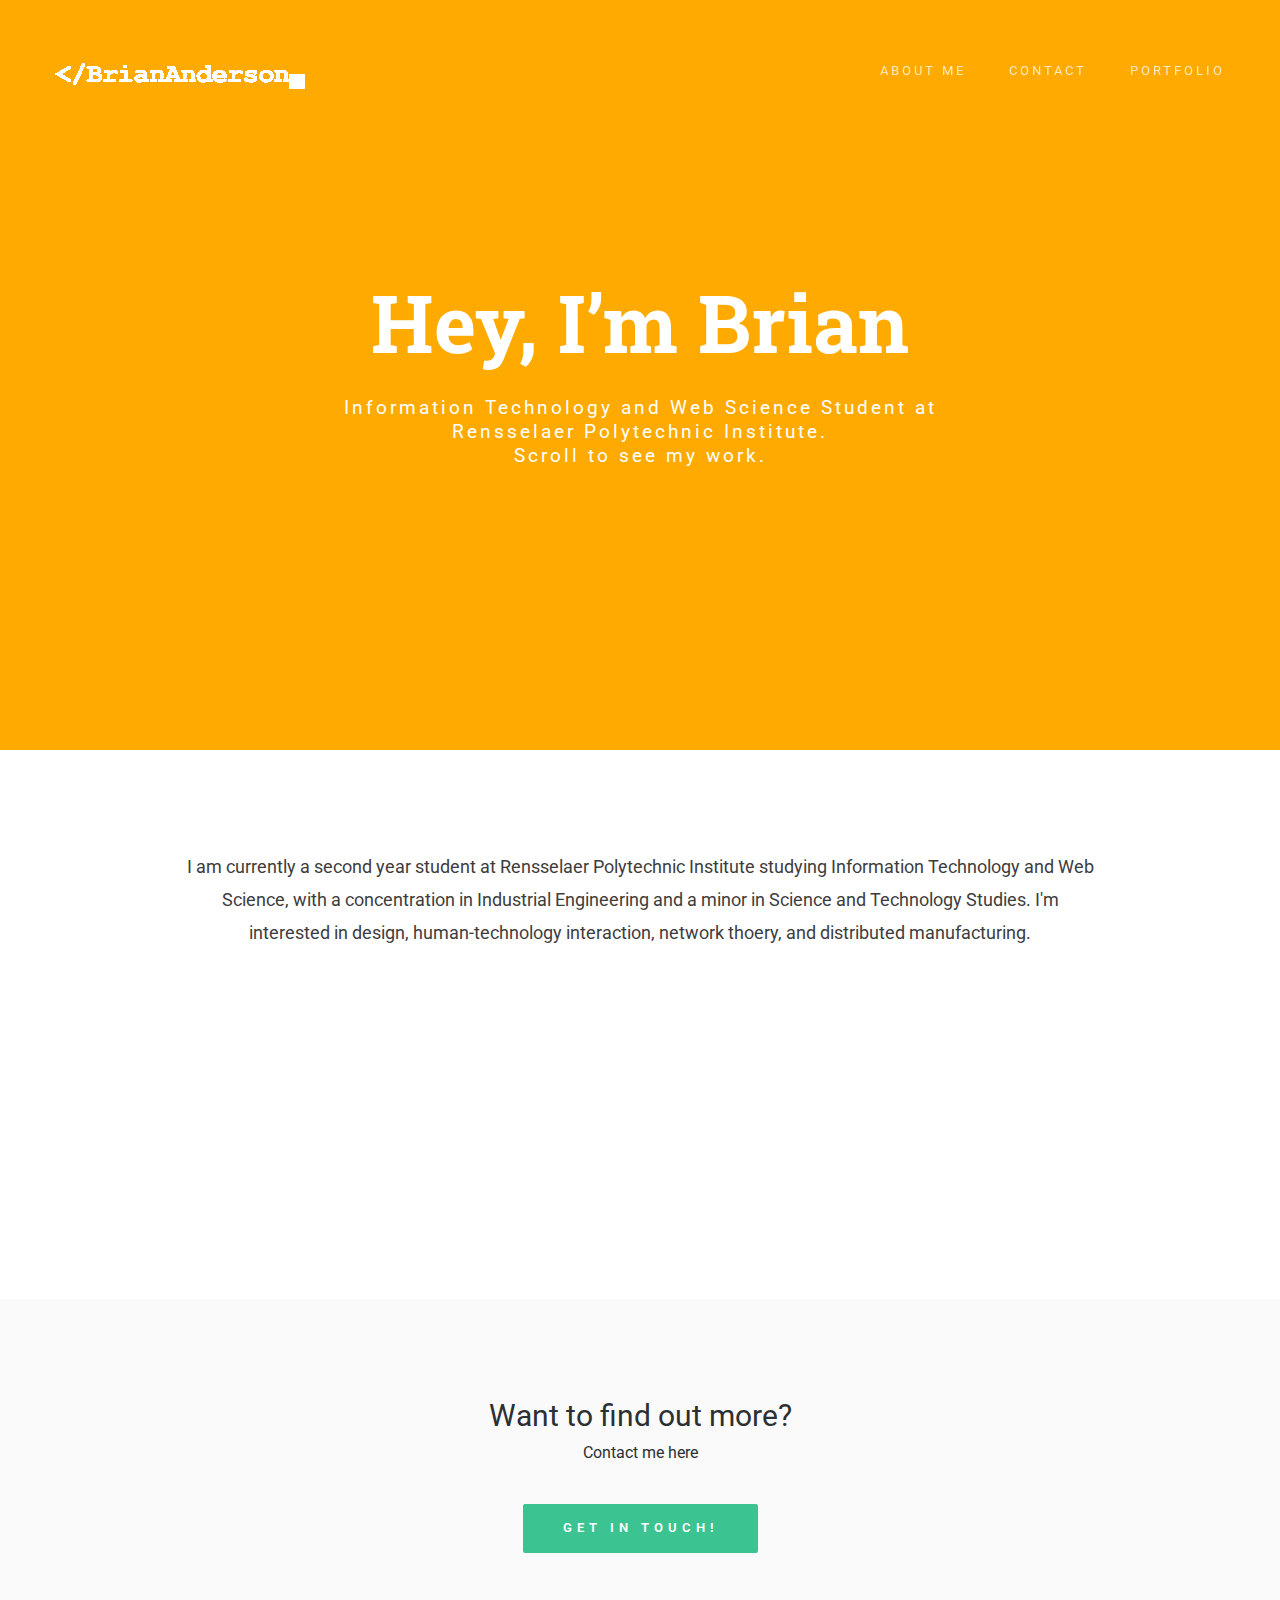
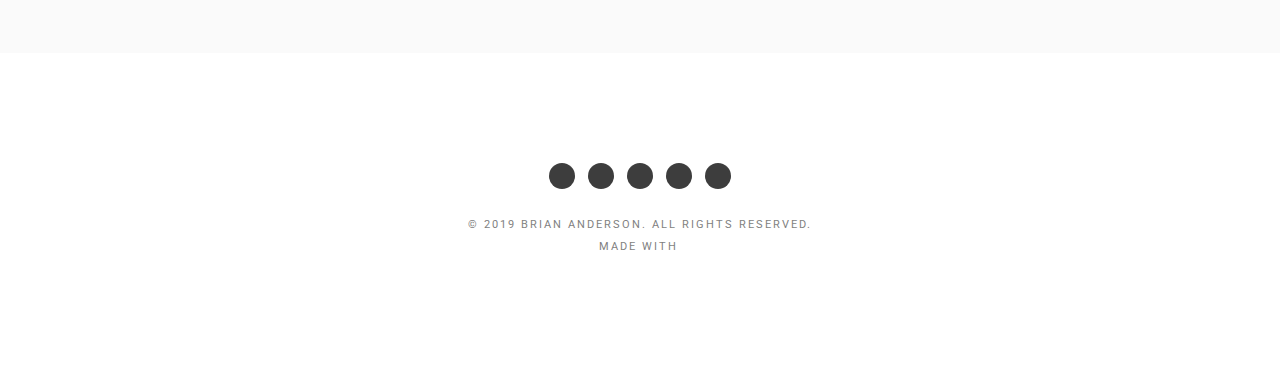
<file: index.html>
<!doctype html>
<!--[if lt IE 7]>      <html class="no-js lt-ie9 lt-ie8 lt-ie7" lang=""> <![endif]-->
<!--[if IE 7]>         <html class="no-js lt-ie9 lt-ie8" lang=""> <![endif]-->
<!--[if IE 8]>         <html class="no-js lt-ie9" lang=""> <![endif]-->
<!--[if gt IE 8]><!-->
<html class="no-js" lang="">
<!--<![endif]-->

<head>
<meta charset="utf-8">
<meta name="description" content="">
<meta name="viewport" content="width=device-width, initial-scale=1">
<title>Brian Anderson</title>
<link rel="stylesheet" href="css/bootstrap.min.css">
<link rel="stylesheet" href="css/jquery.fancybox.css">
<link rel="stylesheet" href="css/main.css">
<link rel="stylesheet" href="css/responsive.css">
<link rel="stylesheet" href="css/animate.min.css">
<link rel="stylesheet" href="https://use.fontawesome.com/releases/v5.7.1/css/all.css" integrity="sha384-fnmOCqbTlWIlj8LyTjo7mOUStjsKC4pOpQbqyi7RrhN7udi9RwhKkMHpvLbHG9Sr" crossorigin="anonymous">
<link rel="icon" href="images/favi-01.png" type="image">
</head>

<body>
<!-- header section -->
<section class="banner" role="banner">
  <header id="header"> 
    <!-- navigation section  -->
    <div class="header-content clearfix"> <a class="logo" href="#"><img src="images/logo_gif.gif" alt="Brian Anderson Logo"></a>
      <nav class="navigation" role="navigation">
        <ul class="primary-nav">
          <li><a href="about.html">About Me</a></li>
          <li><a href="contact.html">Contact</a></li>
          <li><a href="index.html#works">Portfolio</a></li>
        </ul>
      </nav>
      <a href="#" class="nav-toggle">Menu<span></span></a> </div>
    <!-- navigation section  --> 
  </header>
  
  <!-- banner text -->
  <div class="container">
    <div class="col-md-10 col-md-offset-1">
      <div class="banner-text text-center">
        <h1>Hey, I’m Brian</h1>
        <p>Information Technology and Web Science Student at <br> Rensselaer Polytechnic Institute.<br>
          Scroll to see my work.</p>
        <!-- banner text --> 
      </div>
    </div>
  </div>
</section>
<!-- header section --> 
<!-- description text section -->
<section id="descripton" class="section descripton">
  <div class="container">
    <div class="col-md-10 col-md-offset-1 text-center">
      <p>I am currently a second year student at Rensselaer Polytechnic Institute studying Information Technology and Web Science, with a concentration in Industrial Engineering and a minor in Science and Technology Studies. I'm interested in design, human-technology interaction, network thoery, and distributed manufacturing. </p>
    </div>
  </div>
</section>
<!-- description text section --> 
<!-- portfolio section -->
<section id="works" class="works section no-padding">
  <div class="container-fluid">
    <div class="row no-gutter">
      <div class="col-lg-3 col-md-6 col-sm-6 work"> <a href="portfolio/pages/resume.html" target="_self" class="work-box"> <img src="images/work-1.jpg" alt="">
        <div class="overlay">
          <div class="overlay-caption">
            <h5>My Resume</h5>
            <p></p>
          </div>
        </div>
        <!-- overlay --> 
        </a> </div>
      <div class="col-lg-3 col-md-6 col-sm-6 work"> <a href="http://meshup.us/" class="work-box" target="_blank"> <img src="images/work-2.jpg" alt="">
        <div class="overlay">
          <div class="overlay-caption">
            <h5>Intro to ITWS</h5>
            <p>Final Project - Web App</p>
          </div>
        </div>
        <!-- overlay --> 
        </a> </div>
      <div class="col-lg-3 col-md-6 col-sm-6 work"> <a href="images/work-3.jpg" class="work-box"> <img src="images/work-3.jpg" alt="">
        <div class="overlay">
          <div class="overlay-caption">
            <h5>My Research</h5>
            <p>Network Science & Visualization</p>
          </div>
        </div>
        <!-- overlay --> 
        </a> </div>
      <div class="col-lg-3 col-md-6 col-sm-6 work"> <a href="images/work-4.jpg" class="work-box"> <img src="images/work-4.jpg" alt="">
        <div class="overlay">
          <div class="overlay-caption">
            <h5>My Graphic Design</h5>
            <p>View Portfolio</p>
          </div>
          </div>        
        <!-- overlay --> 
        </a> </div>
    </div>
  </div>
</section>
<!-- portfolio section --> 
<!-- hire me section -->
<section id="hireme" class="section hireme">
  <div class="container">
    <div class="col-md-8 col-md-offset-2 text-center">
      <h3>Want to find out more?</h3>
      <p>Contact me here</p>
      <a href="contact.html" class="btn btn-large">Get in Touch!</a> </div>
  </div>
</section>
<!-- hire me section --> 
<!-- footer -->
<footer class="section footer">
  <div class="footer-bottom">
    <div class="container">
      <div class="col-md-12">
        <p>
        <ul class="footer-share">
          <li><a href="portfolio/pages/resume.html" target="_self"><i class="far fa-file-alt"></i></a></li>
          <li><a href="https://www.linkedin.com/in/brian-c-anderson/"><i class="fab fa-linkedin-in"></i></a></li>
          <li><a href="https://www.instagram.com/callmebwian/?hl=en"><i class="fab fa-instagram"></i></a></li>
          <li><a href="https://github.com/CallMeBwian"><i class="fab fa-github"></i></a></li>
          <li><a href=mailto:anderb5@rpi.edu><i class="far fa-envelope"></i></a></li>
        </ul>
        <br>
        <p>© 2019 Brian Anderson. All rights reserved.<br>
          Made with <i class="fab fa-html5"></i></p>
      </div>
    </div>
  </div>
</footer>
<!-- footer --> 

<!-- JS FILES --> 
<script src="https://ajax.googleapis.com/ajax/libs/jquery/1.11.3/jquery.min.js"></script> 
<script src="js/bootstrap.min.js"></script> 
<script src="js/jquery.fancybox.pack.js"></script> 
<script src="js/jquery.waypoints.min.js"></script> 
<script src="js/retina.min.js"></script> 
<script src="js/modernizr.js"></script> 
<script src="js/main.js"></script>
</body>
</html>
</file>
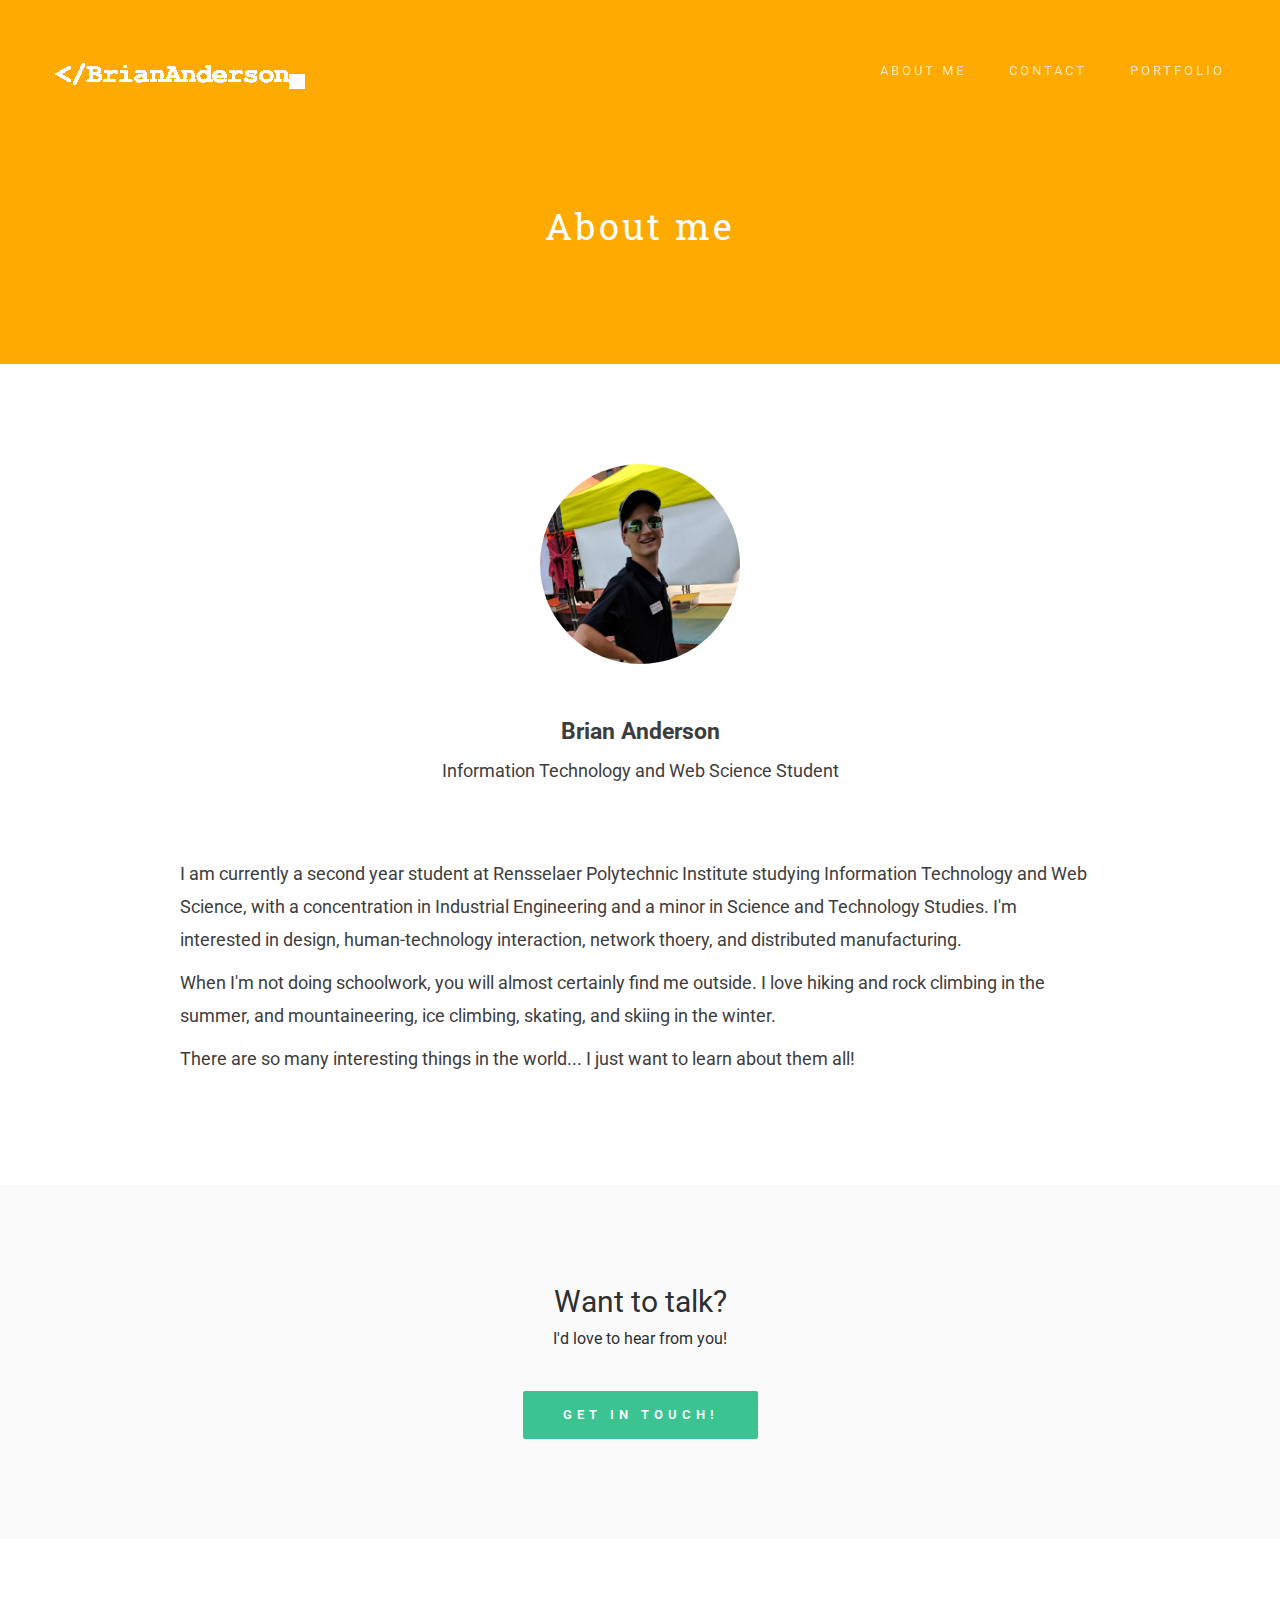
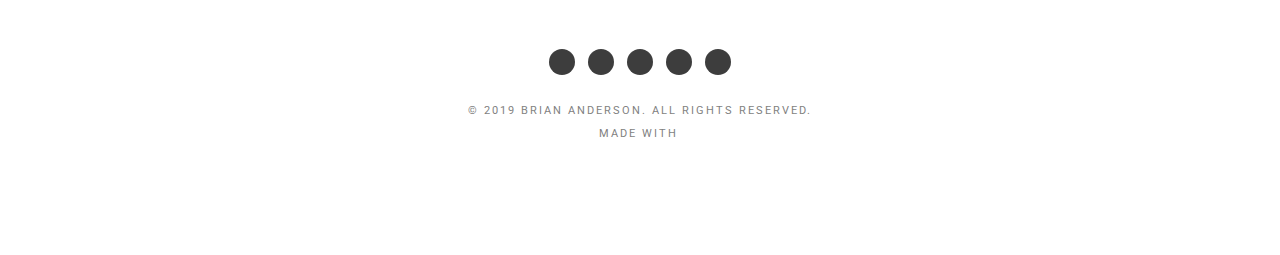
<file: about.html>
<!doctype html>
<!--[if lt IE 7]>      <html class="no-js lt-ie9 lt-ie8 lt-ie7" lang=""> <![endif]-->
<!--[if IE 7]>         <html class="no-js lt-ie9 lt-ie8" lang=""> <![endif]-->
<!--[if IE 8]>         <html class="no-js lt-ie9" lang=""> <![endif]-->
<!--[if gt IE 8]><!-->
<html class="no-js" lang="">
<!--<![endif]-->

<head>
<meta charset="utf-8">
<meta name="description" content="">
<meta name="viewport" content="width=device-width, initial-scale=1">
<title>Brian Anderson - About</title>
<link rel="stylesheet" href="css/bootstrap.min.css">
<link rel="stylesheet" href="css/jquery.fancybox.css">
<link rel="stylesheet" href="css/main.css">
<link rel="stylesheet" href="css/responsive.css">
<link rel="stylesheet" href="css/animate.min.css">
<link rel="stylesheet" href="https://use.fontawesome.com/releases/v5.7.1/css/all.css" integrity="sha384-fnmOCqbTlWIlj8LyTjo7mOUStjsKC4pOpQbqyi7RrhN7udi9RwhKkMHpvLbHG9Sr" crossorigin="anonymous">
    <link rel="icon" href="images/favi-01.png" type="image">
</head>

<body>
<!-- header section -->
<section class="innerbanner" role="banner">
  <header id="header"> 
    <!-- navigation section  -->
    <div class="header-content clearfix"> <a class="logo" href="index.html"><img src="images/logo_gif.gif" alt="Brian Anderson Logo"></a>
      <nav class="navigation" role="navigation">
        <ul class="primary-nav">
          <li><a href="about.html">About Me</a></li>
          <li><a href="contact.html">Contact</a></li>
          <li><a href="index.html#works">Portfolio</a></li>
        </ul>
      </nav>
      <a href="#" class="nav-toggle">Menu<span></span></a> </div>
    <!-- navigation section  --> 
  </header>
  
  <!-- banner text -->
  <div class="container">
    <div class="col-md-10 col-md-offset-1">
      <div class="innerbanner-text text-center">
        <p>About me</p>
        <!-- banner text --> 
      </div>
    </div>
  </div>
</section>
<!-- header section --> 
<!-- description text section -->
<section id="inner-description" class="section inner-description">
  <div class="container">
    <div class="col-md-10 col-md-offset-1 text-center"> <img src="images/designer-pic.jpg" alt="My Picture">
      <h1>Brian Anderson</h1>
      <p>Information Technology and Web Science Student</p>
    </div>
    <div class="col-md-10 col-md-offset-1 space">
      <p>I am currently a second year student at Rensselaer Polytechnic Institute studying Information Technology and Web Science, with a concentration in Industrial Engineering and a minor in Science and Technology Studies. I'm interested in design, human-technology interaction, network thoery, and distributed manufacturing. </p>
      <p>When I'm not doing schoolwork, you will almost certainly find me outside. I love hiking and rock climbing in the summer, and mountaineering, ice climbing, skating, and skiing in the winter. </p>
      <p>There are so many interesting things in the world... I just want to learn about them all!</p>
    </div>
  </div>
</section>
<!-- description text section --> 

<!-- hire me section -->
<section id="hireme" class="section hireme">
  <div class="container">
    <div class="col-md-8 col-md-offset-2 text-center">
      <h3>Want to talk?</h3>
      <p>I'd love to hear from you!</p>
      <a href="https://github.com/kamalcha/ActiveBox/archive/master.zip" class="btn btn-large">Get in Touch!</a> </div>
  </div>
</section>
<!-- hire me section --> 
<!-- footer -->
<footer class="section footer">
  <div class="footer-bottom">
    <div class="container">
      <div class="col-md-12">
        <p>
        <ul class="footer-share">
          <li><a href="portfolio/pages/resume.html" target="_self"><i class="far fa-file-alt"></i></a></li>
          <li><a href="https://www.linkedin.com/in/brian-c-anderson/"><i class="fab fa-linkedin-in"></i></a></li>
          <li><a href="https://www.instagram.com/callmebwian/?hl=en"><i class="fab fa-instagram"></i></a></li>
          <li><a href="https://github.com/CallMeBwian"><i class="fab fa-github"></i></a></li>
          <li><a href=mailto:anderb5@rpi.edu><i class="far fa-envelope"></i></a></li>
        </ul>
        <br>
        <p>© 2019 Brian Anderson. All rights reserved.<br>
          Made with <i class="fab fa-html5"></i></p>
      </div>
    </div>
  </div>
</footer>
<!-- footer --> 

<!-- JS FILES --> 
<script src="https://ajax.googleapis.com/ajax/libs/jquery/1.11.3/jquery.min.js"></script> 
<script src="js/bootstrap.min.js"></script> 
<script src="js/jquery.fancybox.pack.js"></script> 
<script src="js/jquery.waypoints.min.js"></script> 
<script src="js/retina.min.js"></script> 
<script src="js/modernizr.js"></script> 
<script src="js/main.js"></script>
</body>
</html>
</file>
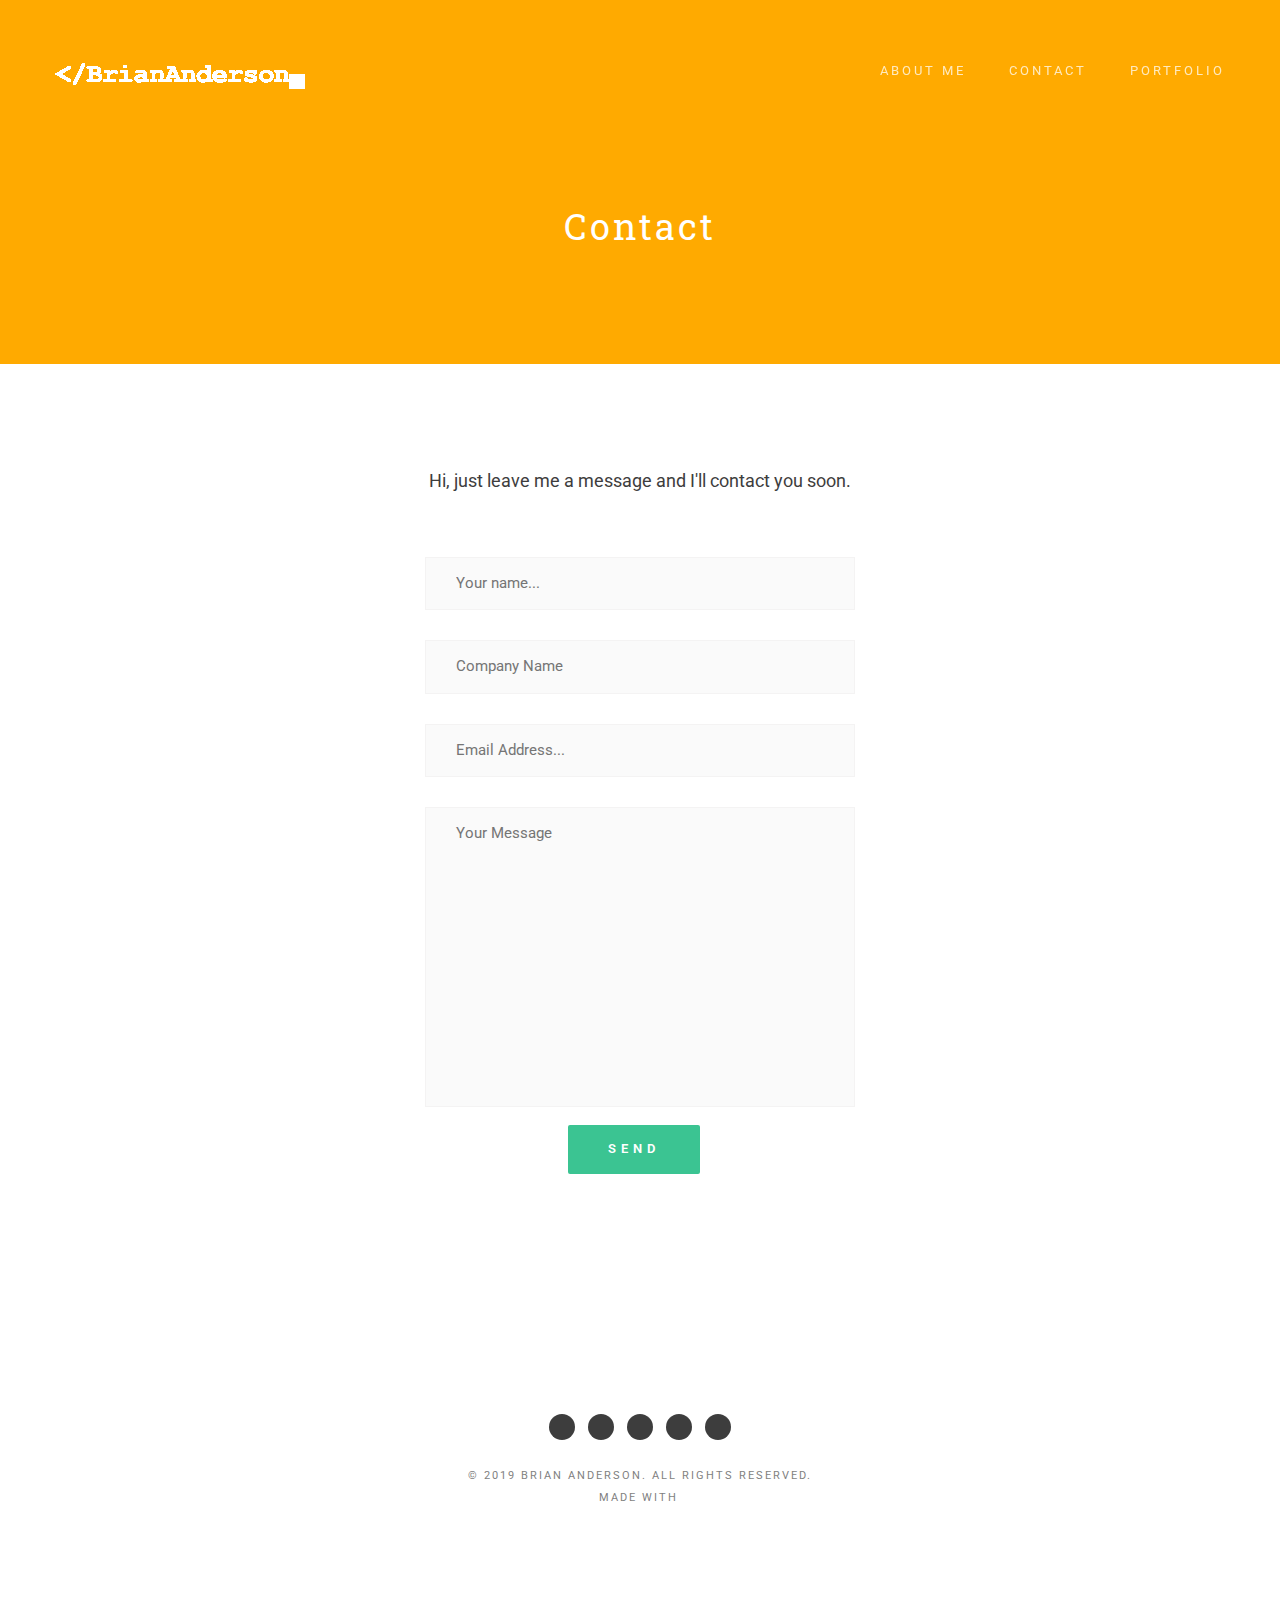
<file: contact.html>
<!doctype html>
<!--[if lt IE 7]>      <html class="no-js lt-ie9 lt-ie8 lt-ie7" lang=""> <![endif]-->
<!--[if IE 7]>         <html class="no-js lt-ie9 lt-ie8" lang=""> <![endif]-->
<!--[if IE 8]>         <html class="no-js lt-ie9" lang=""> <![endif]-->
<!--[if gt IE 8]><!-->
<html class="no-js" lang="">
<!--<![endif]-->

<head>
<meta charset="utf-8">
<meta name="description" content="">
<meta name="viewport" content="width=device-width, initial-scale=1">
<title>Brian Anderson - Contact</title>
<link rel="stylesheet" href="css/bootstrap.min.css">
<link rel="stylesheet" href="css/jquery.fancybox.css">
<link rel="stylesheet" href="css/main.css">
<link rel="stylesheet" href="css/responsive.css">
<link rel="stylesheet" href="css/animate.min.css">
<link rel="stylesheet" href="https://use.fontawesome.com/releases/v5.7.1/css/all.css" integrity="sha384-fnmOCqbTlWIlj8LyTjo7mOUStjsKC4pOpQbqyi7RrhN7udi9RwhKkMHpvLbHG9Sr" crossorigin="anonymous">
    <link rel="icon" href="images/favi-01.png" type="image">
</head>

<body>
<!-- header section -->
<section class="innerbanner" role="banner">
  <header id="header"> 
    <!-- navigation section  -->
    <div class="header-content clearfix"> <a class="logo" href="index.html"><img src="images/logo_gif.gif" alt="Brian Anderson Logo"></a>
      <nav class="navigation" role="navigation">
        <ul class="primary-nav">
          <li><a href="about.html">About Me</a></li>
          <li><a href="contact.html">Contact</a></li>
          <li><a href="index.html#works">Portfolio</a></li>
        </ul>
      </nav>
      <a href="#" class="nav-toggle">Menu<span></span></a> </div>
    <!-- navigation section  --> 
  </header>
  <!-- banner text -->
  <div class="container">
    <div class="col-md-10 col-md-offset-1">
      <div class="innerbanner-text text-center">
        <p>Contact</p>
        <!-- banner text --> 
      </div>
    </div>
  </div>
</section>
<!-- header section --> 
<!-- description text section -->
<section id="inner-description" class="section inner-description">
  <div class="container">
    <div class="col-md-10 col-md-offset-1 text-center">
      <p>Hi, just leave me a message and I'll contact you soon.</p>
      <!--contact form start-->
      <div class="col-md-6 col-md-offset-3 conForm">
        <div id="message"></div>
        <form action="https://www.enformed.io/kz1cxnkr" method="POST" name="cform" id="cform">
          <input name="name" id="name" type="text" class="col-xs-12 col-sm-12 col-md-12 col-lg-12" placeholder="Your name..." required>
          <input name="company" id="company" type="text" class="col-xs-12 col-sm-12 col-md-12 col-lg-12" placeholder="Company Name">
          <input name="email" id="email" type="email" class=" col-xs-12 col-sm-12 col-md-12 col-lg-12 noMarr" placeholder="Email Address..."required >
          <textarea name="comments" id="comments" cols="" rows="" class="col-xs-12 col-sm-12 col-md-12 col-lg-12" placeholder="Your Message"required></textarea>    
          
<input type="hidden" name="*default_email" value="anderb5@rpi.edu"/>
            
<input type="hidden" name="*honeypot" />
            
<input type="hidden" name="*subject" value="Personal Homepage Inquiry" />
            
                        
          <input type="submit" id="submit" name="send" class="submitBnt" value="Send">
          <div id="simple-msg"></div>
        </form>
      </div>
      <!--contact form end--> 
    </div>
  </div>
</section>
<!-- description text section --> 
<!-- footer -->
<footer class="section footer">
  <div class="footer-bottom">
    <div class="container">
      <div class="col-md-12">
        <p>
        <ul class="footer-share">
          <li><a href="portfolio/pages/resume.html" target="_self"><i class="far fa-file-alt"></i></a></li>
          <li><a href="https://www.linkedin.com/in/brian-c-anderson/"><i class="fab fa-linkedin-in"></i></a></li>
          <li><a href="https://www.instagram.com/callmebwian/?hl=en"><i class="fab fa-instagram"></i></a></li>
          <li><a href="https://github.com/CallMeBwian"><i class="fab fa-github"></i></a></li>
          <li><a href=mailto:anderb5@rpi.edu><i class="far fa-envelope"></i></a></li>
        </ul>
        <br>
        <p>© 2019 Brian Anderson. All rights reserved.<br>
          Made with <i class="fab fa-html5"></i></p>
      </div>
    </div>
  </div>
</footer>
<!-- footer --> 

<!-- JS FILES --> 
<script src="https://ajax.googleapis.com/ajax/libs/jquery/1.11.3/jquery.min.js"></script> 
<script src="js/bootstrap.min.js"></script> 
<script src="js/jquery.fancybox.pack.js"></script> 
<script src="js/jquery.waypoints.min.js"></script> 
<script src="js/retina.min.js"></script> 
<script src="js/modernizr.js"></script> 
<script src="js/jquery.contact.js"></script> 
<script src="js/main.js"></script>
</body>
</html>
</file>
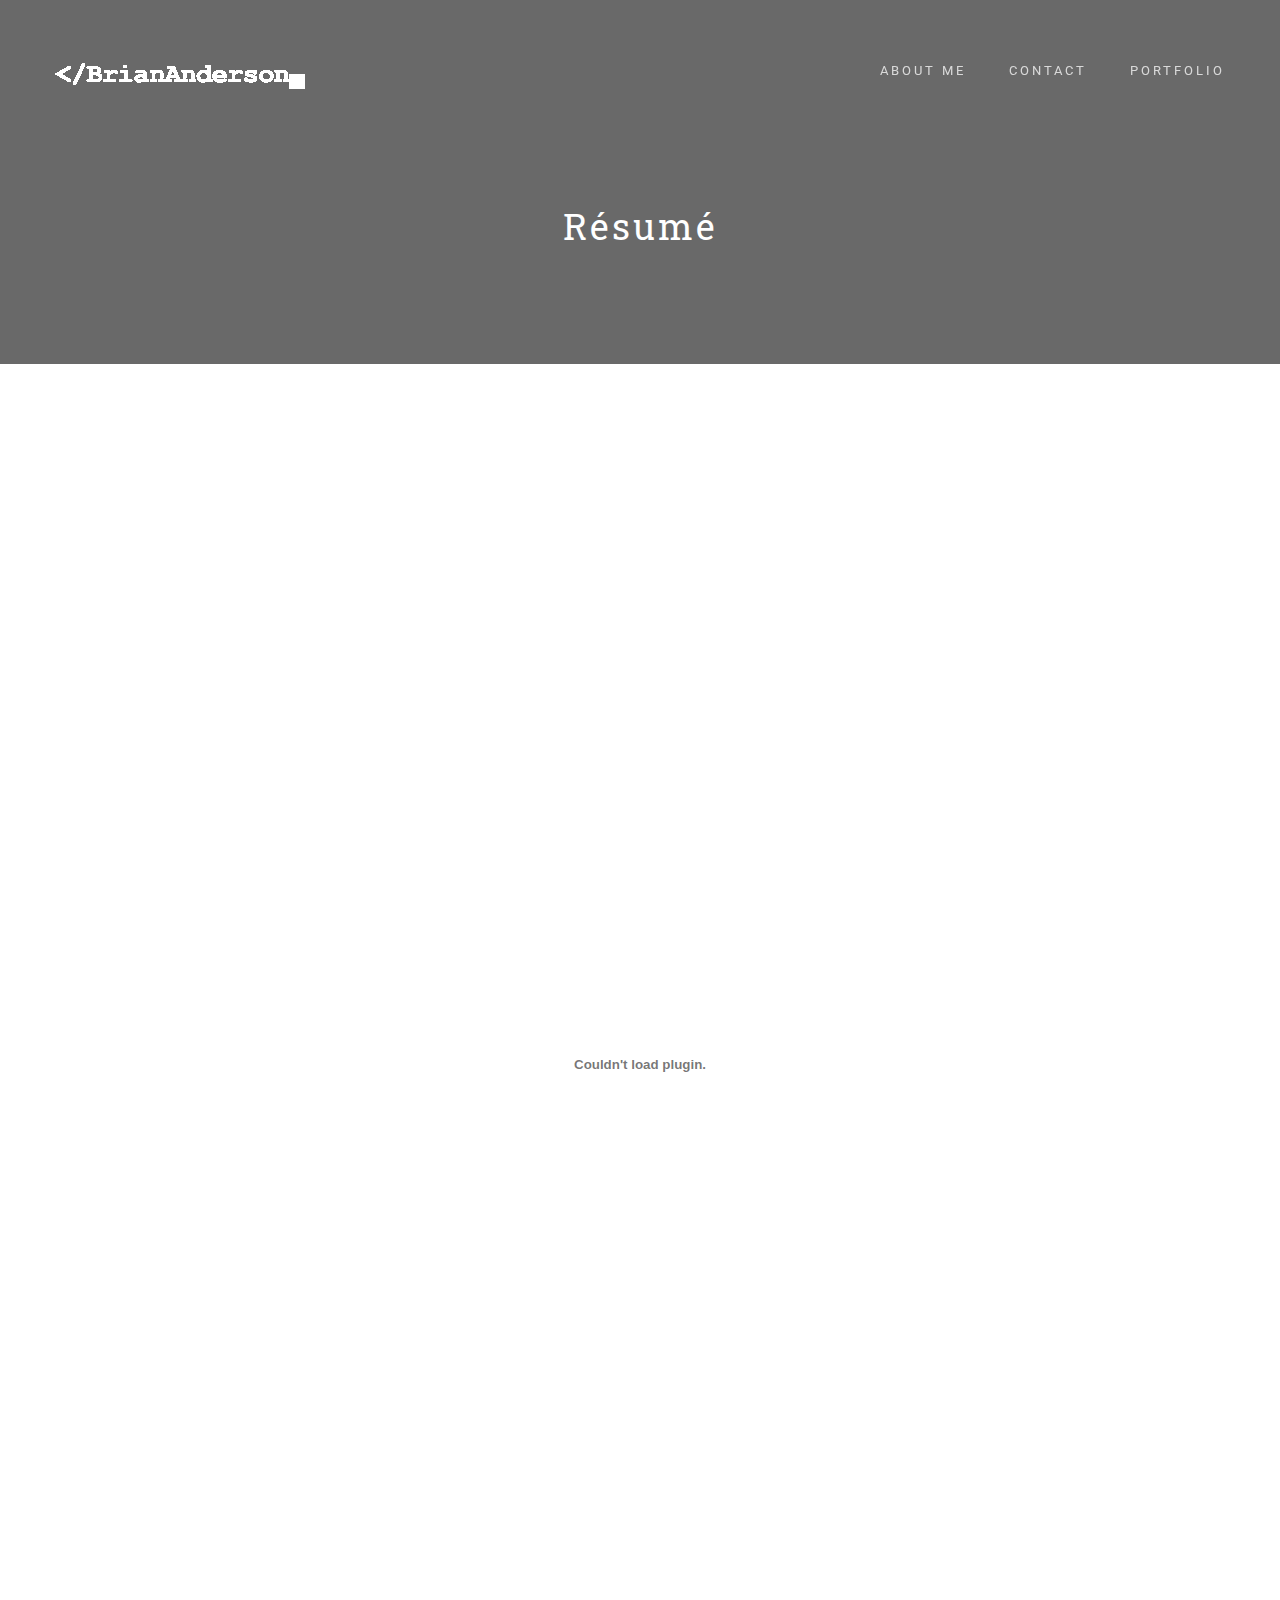
<file: portfolio/pages/resume.html>
<!doctype html>
<!--[if lt IE 7]>      <html class="no-js lt-ie9 lt-ie8 lt-ie7" lang=""> <![endif]-->
<!--[if IE 7]>         <html class="no-js lt-ie9 lt-ie8" lang=""> <![endif]-->
<!--[if IE 8]>         <html class="no-js lt-ie9" lang=""> <![endif]-->
<!--[if gt IE 8]><!-->
<html class="no-js" lang="">
<!--<![endif]-->

<head>
<meta charset="utf-8">
<meta name="description" content="">
<meta name="viewport" content="width=device-width, initial-scale=1">
<title>Brian Anderson - Résumé</title>
<link rel="stylesheet" href="../../css/bootstrap.min.css">
<link rel="stylesheet" href="../../css/jquery.fancybox.css">
<link rel="stylesheet" href="../../css/main.css">
<link rel="stylesheet" href="../../css/responsive.css">
<link rel="stylesheet" href="../../css/animate.min.css">
<link rel="stylesheet" href="https://use.fontawesome.com/releases/v5.7.1/css/all.css" integrity="sha384-fnmOCqbTlWIlj8LyTjo7mOUStjsKC4pOpQbqyi7RrhN7udi9RwhKkMHpvLbHG9Sr" crossorigin="anonymous">
    <link rel="icon" href="../../images/favi-01.png" type="image">
</head>

<body>
<!-- header section -->
<section class="innerbanner-sub" role="banner">
  <header id="header"> 
    <!-- navigation section  -->
    <div class="header-content clearfix"> <a class="logo" href="../../index.html"><img src="../../images/logo_gif.gif" alt="Brian Anderson Logo"></a>
      <nav class="navigation" role="navigation">
        <ul class="primary-nav">
          <li><a href="../../about.html">About Me</a></li>
          <li><a href="../../contact.html">Contact</a></li>
          <li><a href="../../index.html#works">Portfolio</a></li>
        </ul>
      </nav>
      <a href="#" class="nav-toggle">Menu<span></span></a> </div>
    <!-- navigation section  --> 
  </header>
  <!-- banner text -->
  <div class="container">
    <div class="col-md-10 col-md-offset-1">
      <div class="innerbanner-text text-center">
        <p>Résumé</p>
        <!-- banner text --> 
      </div>
    </div>
  </div>
</section>
<!-- header section --> 
<!-- description text section -->
<section id="inner-description" class="section inner-description">
  <div class="container">
    <div class="col-md-10 col-md-offset-1 text-center">
        <embed src="../resources/resume/Resume_BrianAnderson.PDF" type="application/pdf" width="100%" height="1200px" zoom="100"/>
     
    </div>
  </div>
</section>
<!-- description text section --> 

<!-- footer --> 

<!-- JS FILES --> 
<script src="https://ajax.googleapis.com/ajax/libs/jquery/1.11.3/jquery.min.js"></script> 
<script src="../../js/bootstrap.min.js"></script> 
<script src="../../js/jquery.fancybox.pack.js"></script> 
<script src="../../js/jquery.waypoints.min.js"></script> 
<script src="../../js/retina.min.js"></script> 
<script src="../../js/modernizr.js"></script> 
<script src="../../js/jquery.contact.js"></script> 
<script src="../../js/main.js"></script>
</body>
</html>
</file>
<file: css/main.css>
/* ------------------------------------------------------------------------------
	Template Name: Minifolio
	Author: Designstub
	Author URI: http://www.designstub.com
	License: GNU General Public License version 3.0
	License URI: http://www.gnu.org/licenses/gpl-3.0.html
	Version: 1.0

/* ------------------------------------------------------------------------------
	Typography
-------------------------------------------------------------------------------*/

@import url(http://fonts.googleapis.com/css?family=Roboto:300,400,500,600,700);
@import url(http://fonts.googleapis.com/css?family=Roboto%20Slab:300,400,500,600,700);



p {
	font-size: 14px;
	line-height: 22.4px;
	color: #6c7279;
}
h1 {
	font-size: 65px;
	color: #2d3033;
}
h2 {
	font-size: 40px;
	color: #2d3033;
}
h3 {
	font-size: 28px;
	color: #2d3033;
	font-weight: 300;
}
h4 {
	font-size: 22px;
	color: #2d3033;
	font-weight: 400;
}
h5 {
	font-size: 14px;
	color: #2d3033;
	text-transform: uppercase;
	font-weight: 700;
}
.btn {
	background-color: #3bc492;
	color: #fff;
	font-size: 13px;
	font-weight: 600;
	letter-spacing: 5px;
	border: 0;
	-moz-border-radius: 2px;
	-webkit-border-radius: 2px;
	border-radius: 2px;
	display: inline-block;
	text-transform: uppercase;
}
.btn:hover, .btn:focus {
	background-color: #3d3d3d;
	color: #fff;
}
.btn-large {
	padding: 15px 40px;
}
/* ------------------------------------------------------------------------------
	Global Styles
-------------------------------------------------------------------------------*/
a {
	color: #e84545;
}
a:hover, a:focus {
	text-decoration: none;
	-moz-transition: background-color, color, 0.3s;
	-o-transition: background-color, color, 0.3s;
	-webkit-transition: background-color, color, 0.3s;
	transition: background-color, color, 0.3s;
}
body {
	font-family: "Roboto", sans-serif;
	font-weight: 400;
	color: #6c7279;
}
ul, ol {
	margin: 0;
	padding: 0;
}
ul li {
	list-style: none;
}
.section {
	padding: 100px 0;
}
.no-padding {
	padding: 0;
}
.no-gutter [class*=col-] {
	padding-right: 0;
	padding-left: 0;
}
.space
{
	margin-top:60px;	
}
/* ------------------------------------------------------------------------------
	Header
-------------------------------------------------------------------------------*/
#header {
	position: fixed;
	width: 100%;
	z-index: 999;
}
#header .header-content {
	margin: 0 auto;
	max-width: 1170px;
	padding: 60px 0;
	width: 100%;
	-moz-transition: padding 0.3s;
	-o-transition: padding 0.3s;
	-webkit-transition: padding 0.3s;
	transition: padding 0.3s;
}
#header .logo {
	float: left;
}
#header.fixed {
	background-color: rgba(0, 0, 0, 0.25);
}
#header.fixed .header-content {
	border-bottom: 0;
	padding: 25px 0;
}
#header.fixed .nav-toggle {
	top: 18px;
}
.navigation.open {
	opacity: 0.9;
	visibility: visible;
	-moz-transition: opacity 0.5s;
	-o-transition: opacity 0.5s;
	-webkit-transition: opacity 0.5s;
	transition: opacity 0.5s;
}
.navigation {
	float: right;
}
.navigation li {
	display: inline-block;
}
.navigation a {
	color: rgba(255, 255, 255, 0.75);
	font-size: 13px;
	font-weight: 400;
	margin-left: 40px;
	letter-spacing: 3px;
	text-transform: uppercase;
}
.navigation a:hover, .navigation a.active {
	color: #fff;
}
.nav-toggle {
	display: none;
	height: 44px;
	overflow: hidden;
	position: fixed;
	right: 5%;
	text-indent: 100%;
	top: 32px;
	white-space: nowrap;
	width: 44px;
	z-index: 99999;
	-moz-transition: all 0.3s;
	-o-transition: all 0.3s;
	-webkit-transition: all 0.3s;
	transition: all 0.3s;
}
.nav-toggle:before, .nav-toggle:after {
	border-radius: 50%;
	content: "";
	height: 100%;
	left: 0;
	position: absolute;
	top: 0;
	width: 100%;
	-moz-transform: translateZ(0);
	-ms-transform: translateZ(0);
	-webkit-transform: translateZ(0);
	transform: translateZ(0);
	-moz-backface-visibility: hidden;
	-webkit-backface-visibility: hidden;
	backface-visibility: hidden;
	-moz-transition-property: -moz-transform;
	-o-transition-property: -o-transform;
	-webkit-transition-property: -webkit-transform;
	transition-property: transform;
}
.nav-toggle:before {
	background-color: #505254;
	-moz-transform: scale(1);
	-ms-transform: scale(1);
	-webkit-transform: scale(1);
	transform: scale(1);
	-moz-transition-duration: 0.3s;
	-o-transition-duration: 0.3s;
	-webkit-transition-duration: 0.3s;
	transition-duration: 0.3s;
}
.nav-toggle:after {
	background-color: #ffaa00;
	-moz-transform: scale(0);
	-ms-transform: scale(0);
	-webkit-transform: scale(0);
	transform: scale(0);
	-moz-transition-duration: 0s;
	-o-transition-duration: 0s;
	-webkit-transition-duration: 0s;
	transition-duration: 0s;
}
.nav-toggle span {
	background-color: #fff;
	bottom: auto;
	display: inline-block;
	height: 3px;
	left: 50%;
	position: absolute;
	right: auto;
	top: 50%;
	width: 18px;
	z-index: 10;
	-moz-transform: translateX(-50%) translateY(-50%);
	-ms-transform: translateX(-50%) translateY(-50%);
	-webkit-transform: translateX(-50%) translateY(-50%);
	transform: translateX(-50%) translateY(-50%);
}
.nav-toggle span:before, .nav-toggle span:after {
	background-color: #fff;
	content: "";
	height: 100%;
	position: absolute;
	right: 0;
	top: 0;
	width: 100%;
	-moz-transform: translateZ(0);
	-ms-transform: translateZ(0);
	-webkit-transform: translateZ(0);
	transform: translateZ(0);
	-moz-backface-visibility: hidden;
	-webkit-backface-visibility: hidden;
	backface-visibility: hidden;
	-moz-transition: -moz-transform 0.3s;
	-o-transition: -o-transform 0.3s;
	-webkit-transition: -webkit-transform 0.3s;
	transition: transform 0.3s;
}
.nav-toggle span:before {
	-moz-transform: translateY(-6px) rotate(0deg);
	-ms-transform: translateY(-6px) rotate(0deg);
	-webkit-transform: translateY(-6px) rotate(0deg);
	transform: translateY(-6px) rotate(0deg);
}
.nav-toggle span:after {
	-moz-transform: translateY(6px) rotate(0deg);
	-ms-transform: translateY(6px) rotate(0deg);
	-webkit-transform: translateY(6px) rotate(0deg);
	transform: translateY(6px) rotate(0deg);
}
.nav-toggle.close-nav:before {
	-moz-transform: scale(0);
	-ms-transform: scale(0);
	-webkit-transform: scale(0);
	transform: scale(0);
}
.nav-toggle.close-nav:after {
	-moz-transform: scale(1);
	-ms-transform: scale(1);
	-webkit-transform: scale(1);
	transform: scale(1);
}
.nav-toggle.close-nav span {
	background-color: rgba(255, 255, 255, 0);
}
.nav-toggle.close-nav span:before, .nav-toggle.close-nav span:after {
	background-color: #fff;
}
.nav-toggle.close-nav span:before {
	-moz-transform: translateY(0) rotate(45deg);
	-ms-transform: translateY(0) rotate(45deg);
	-webkit-transform: translateY(0) rotate(45deg);
	transform: translateY(0) rotate(45deg);
}
.nav-toggle.close-nav span:after {
	-moz-transform: translateY(0) rotate(-45deg);
	-ms-transform: translateY(0) rotate(-45deg);
	-webkit-transform: translateY(0) rotate(-45deg);
	transform: translateY(0) rotate(-45deg);
}
/* ------------------------------------------------------------------------------
	Banner
-------------------------------------------------------------------------------*/

.banner {
	background-color: #ffaa00;
	min-height: 750px;
}


.banner-text {
	padding-top: 28%;
}
.banner-text h1 {
	color: #fff;
	font-family: "Roboto Slab", sans-serif;
	font-size: 80px;
	font-weight: 700;
}
.banner-text p {
	color: #fff;
	font-size: 19px;
	font-weight: 400;
	letter-spacing: 3px;
	line-height: 24px;
	margin-top: 30px;
	margin-bottom: 80px;
}
/* ------------------------------------------------------------------------------
	Description Text
-------------------------------------------------------------------------------*/

.descripton p {
	color: #3d3d3d;
	font-size: 18px;
	line-height: 33px;
	font-weight: 400;
}
/* ------------------------------------------------------------------------------
	Works
-------------------------------------------------------------------------------*/
.work {
  -moz-box-shadow: 0 0 0 1px #fff;
  -webkit-box-shadow: 0 0 0 1px #fff;
  box-shadow: 0 0 0 1px #fff;

  overflow: hidden;
  position: relative;
  visibility: hidden; }
  .work img
  {
	width:100%;
	height:100%;  
  }
  .work .overlay {
    background: rgba(64, 35, 97, 0.9);
    height: 100%;
    left: 0;
    opacity: 0;
    position: absolute;
    top: 0;
    width: 100%;
    -moz-transition: opacity, 0.3s;
    -o-transition: opacity, 0.3s;
    -webkit-transition: opacity, 0.3s;
    transition: opacity, 0.3s; }
  .work .overlay-caption {
    position: absolute;
    text-align: center;
    top: 50%;
    width: 100%;
    -moz-transform: translateY(-50%);
    -ms-transform: translateY(-50%);
    -webkit-transform: translateY(-50%);
    transform: translateY(-50%); }
  .work h5, .work p, .work img {
    -moz-transition: all, 0.5s;
    -o-transition: all, 0.5s;
    -webkit-transition: all, 0.5s;
    transition: all, 0.5s; }
  .work h5, .work p {
    color: #fff;
    margin: 0;
    opacity: 0; }
  .work h5 {
    margin-bottom: 5px;
    -moz-transform: translate3d(0, -200%, 0);
    -ms-transform: translate3d(0, -200%, 0);
    -webkit-transform: translate3d(0, -200%, 0);
    transform: translate3d(0, -200%, 0); }
  .work p {
    -moz-transform: translate3d(0, 200%, 0);
    -ms-transform: translate3d(0, 200%, 0);
    -webkit-transform: translate3d(0, 200%, 0);
    transform: translate3d(0, 200%, 0); }

.work-box:hover img {
  -moz-transform: scale(1.2);
  -ms-transform: scale(1.2);
  -webkit-transform: scale(1.2);
  transform: scale(1.2); }
.work-box:hover .overlay {
  opacity: 1; }
  .work-box:hover .overlay h5, .work-box:hover .overlay p {
    opacity: 1;
    -moz-transform: translate3d(0, 0, 0);
    -ms-transform: translate3d(0, 0, 0);
    -webkit-transform: translate3d(0, 0, 0);
    transform: translate3d(0, 0, 0); }
	
	/* ------------------------------------------------------------------------------
	Work animation
-------------------------------------------------------------------------------*/
.work:nth-child(1) {
  -moz-animation-delay: 0.1s;
  -webkit-animation-delay: 0.1s;
  animation-delay: 0.1s; }
.work:nth-child(2) {
  -moz-animation-delay: 0.2s;
  -webkit-animation-delay: 0.2s;
  animation-delay: 0.2s; }
.work:nth-child(3) {
  -moz-animation-delay: 0.3s;
  -webkit-animation-delay: 0.3s;
  animation-delay: 0.3s; }
.work:nth-child(4) {
  -moz-animation-delay: 0.4s;
  -webkit-animation-delay: 0.4s;
  animation-delay: 0.4s; }
.work:nth-child(5) {
  -moz-animation-delay: 0.8s;
  -webkit-animation-delay: 0.8s;
  animation-delay: 0.8s; }
.work:nth-child(6) {
  -moz-animation-delay: 0.7s;
  -webkit-animation-delay: 0.7s;
  animation-delay: 0.7s; }
.work:nth-child(7) {
  -moz-animation-delay: 0.6s;
  -webkit-animation-delay: 0.6s;
  animation-delay: 0.6s; }
.work:nth-child(8) {
  -moz-animation-delay: 0.5s;
  -webkit-animation-delay: 0.5s;
  animation-delay: 0.5s; }

.animated {
  visibility: visible; }
  
/* ------------------------------------------------------------------------------
	Hire me
-------------------------------------------------------------------------------*/
.hireme {
	background-color: #fafafa;
}
.hireme h3 {
	font-family: "Roboto", sans-serif;
	font-size: 30px;
	font-weight: 400;
	margin-top: 0;
}
.hireme p {
	color: #2d3033;
	font-family: "Roboto", sans-serif;
	font-size: 16px;
	font-weight: 400;
}
.hireme .btn {
	margin-top: 30px;
}
/* ------------------------------------------------------------------------------
	Footer
-------------------------------------------------------------------------------*/
.footer {
	text-align: center;
}
.footer p {
	font-family: "Roboto", sans-serif;
	font-size: 11px;
	color: #7f7f7f;
	letter-spacing: 2px;
	text-transform: uppercase;
}
.footer a {
	color: #7f7f7f;
}
.footer a:hover {
	color: #e84545;
}
.footer .footer-share {
	margin-top: 0;
}
.footer .footer-share li {
	background: #3d3d3d none repeat scroll 0 0;
	border-radius: 50%;
	color: #ffffff;
	width: 26px;
	height: 26px;
	border-radius: 50%;
	padding: 4px 0;
	margin: 0 5px;
	display: inline-block;
	float: none;
}
.footer .footer-share a {
	color: #fff;
}
.footer .fa-html5 {
	color: #e84545;
	font-size: 11px;
	margin: 0 2px;
}
  
/* ------------------------------------------------------------------------------
	Inner Page Banner
-------------------------------------------------------------------------------*/

.innerbanner {
	background-color: #ffaa00;
	height: 100%;
}

.innerbanner-sub {
	background-color: dimgray;
	min-height: 100%;
}

.innerbanner-text {
	padding-top: 20%;
	padding-bottom: 5%;
}

.innerbanner-text p {
	color: #fff;
	font-family: "Roboto Slab", sans-serif;
	font-size: 36px;
	font-weight: 400;
	letter-spacing: 3px;
	line-height: 24px;
	margin-top: 30px;
	margin-bottom: 80px;
}
/* ------------------------------------------------------------------------------
	Inner description
-------------------------------------------------------------------------------*/
.inner-description h1 {
	color: #3d3d3d;
	font-size: 23px;
	font-weight: 700;
	margin-top:55px;
}
.inner-description p {
	color: #3d3d3d;
	font-size: 18px;
	line-height: 33px;
	font-weight: 400;
}
.inner-description img
{
width:200px;
height:200px;
border-radius:50%;	
}


/* ------------------------------------------------------------------------------
	Contact form
-------------------------------------------------------------------------------*/
.conForm
{
margin-top:50px;	
}
.conForm input {
	background:#fafafa;
	color:#797979;
	padding:15px 30px;
	border:none;
	margin-right:3%;
	margin-bottom:30px;
	outline:none;
	font-style:normal;
	border:#f4f3f3 1px solid;
	font-size:15px;
}
.conForm input.noMarr {
	margin-right:0px;
}
.conForm textarea {
	background:#fafafa;
	color:#797979;
	padding:15px 30px;
	margin-bottom:18px;
	outline:none;
	height:300px;
	font-style:normal;
	resize:none;
	font-size:15px;
	border:#f4f3f3 1px solid;
}


.conForm .submitBnt {
	background:#3bc492;
	color: #fff;
		padding: 15px 40px;
	font-size: 13px;
	font-weight: 600;
	letter-spacing: 5px;
	border: 0;
	-moz-border-radius: 2px;
	-webkit-border-radius: 2px;
	border-radius: 2px;
	display: inline-block;
	text-transform: uppercase;
}
.conForm .submitBnt:hover {
	background:#3d3d3d;
	color:#fff;
}
.error_message {
    color: #ff675f;
    font-weight: 500;
    padding-bottom: 15px;
}
#success_page h3 {
    color: #5ed07b;
    font-size: 17px;
    font-weight: 700;
}
</file>
<file: css/responsive.css>
@media screen and (max-width: 1024px) {
  #header .header-content {
    width: 90%; }

  .nav-toggle {
    display: block; }

  .navigation {
    position: fixed;
    background-color: #000;
    width: 100%;
    height: 100%;
    top: 0;
    left: 0;
    z-index: 99999;
    visibility: hidden;
    opacity: 0;
    -webkit-transition: opacity 0.5s, visibility 0s 0.5s;
    transition: opacity 0.5s, visibility 0s 0.5s; }
    .navigation .primary-nav {
      position: relative;
      top: 45%;
      -moz-transform: translateY(-45%);
      -ms-transform: translateY(-45%);
      -webkit-transform: translateY(-45%);
      transform: translateY(-45%); }
    .navigation li {
      display: block;
      margin-bottom: 20px; }
    .navigation a {
      display: block;
      font-size: 25px;
      margin: 0;
      text-align: center; }

  .person {
    margin: 0 auto 50px; }
    .person-content {
      text-align: center; }
    .person .social-icons li {
      display: inline-block;
      float: none;
      margin-bottom: 5px; }

  .testimonials blockquote {
    padding: 20px 5% 0; }
  .testimonials p {
    font-size: 26px; }

  .flex-control-nav {
    bottom: 20px; } }
@media screen and (max-width: 768px) {
	#header .header-content {
		 padding: 45px 0;
	}
	.banner
	{
	min-height:100%!important;	
	}
  .banner-text {
    padding-top: 30%; }
    .banner-text h1 {
      font-size: 42px; }
    .banner-text p {
      font-size: 18px; }
.innerbanner-text{
	    padding-top: 30%; }
  .flexslider {
    padding-bottom: 80px; }

  .flex-control-nav {
    width: 100%; }

  .footer .footer-col {
    margin-bottom: 50px; } }
@media screen and (max-width: 640px) {
	#header .header-content {
		 padding: 45px 0;
	}
  .banner-text {
    padding-top: 35%; }
	.innerbanner-text{
	    padding-top: 35%; } }
@media screen and (max-width: 480px) {
	#header .header-content {
		 padding: 45px 0;
	}
  .banner-text {
    padding-top: 45%; }
	    .banner-text h1 {
      font-size: 32px; }
	  .innerbanner-text{
	    padding-top: 45%; } }
@media screen and (max-width: 320px) {
	#header .header-content {
		 padding: 45px 0;
	}
			
			
  .banner-text {
    padding-top: 55%; }
.innerbanner-text{
	    padding-top: 55%; }
  .testimonials blockquote {
    padding: 20px 5% 0; }
  .testimonials p {
    font-size: 26px; } }
</file>
